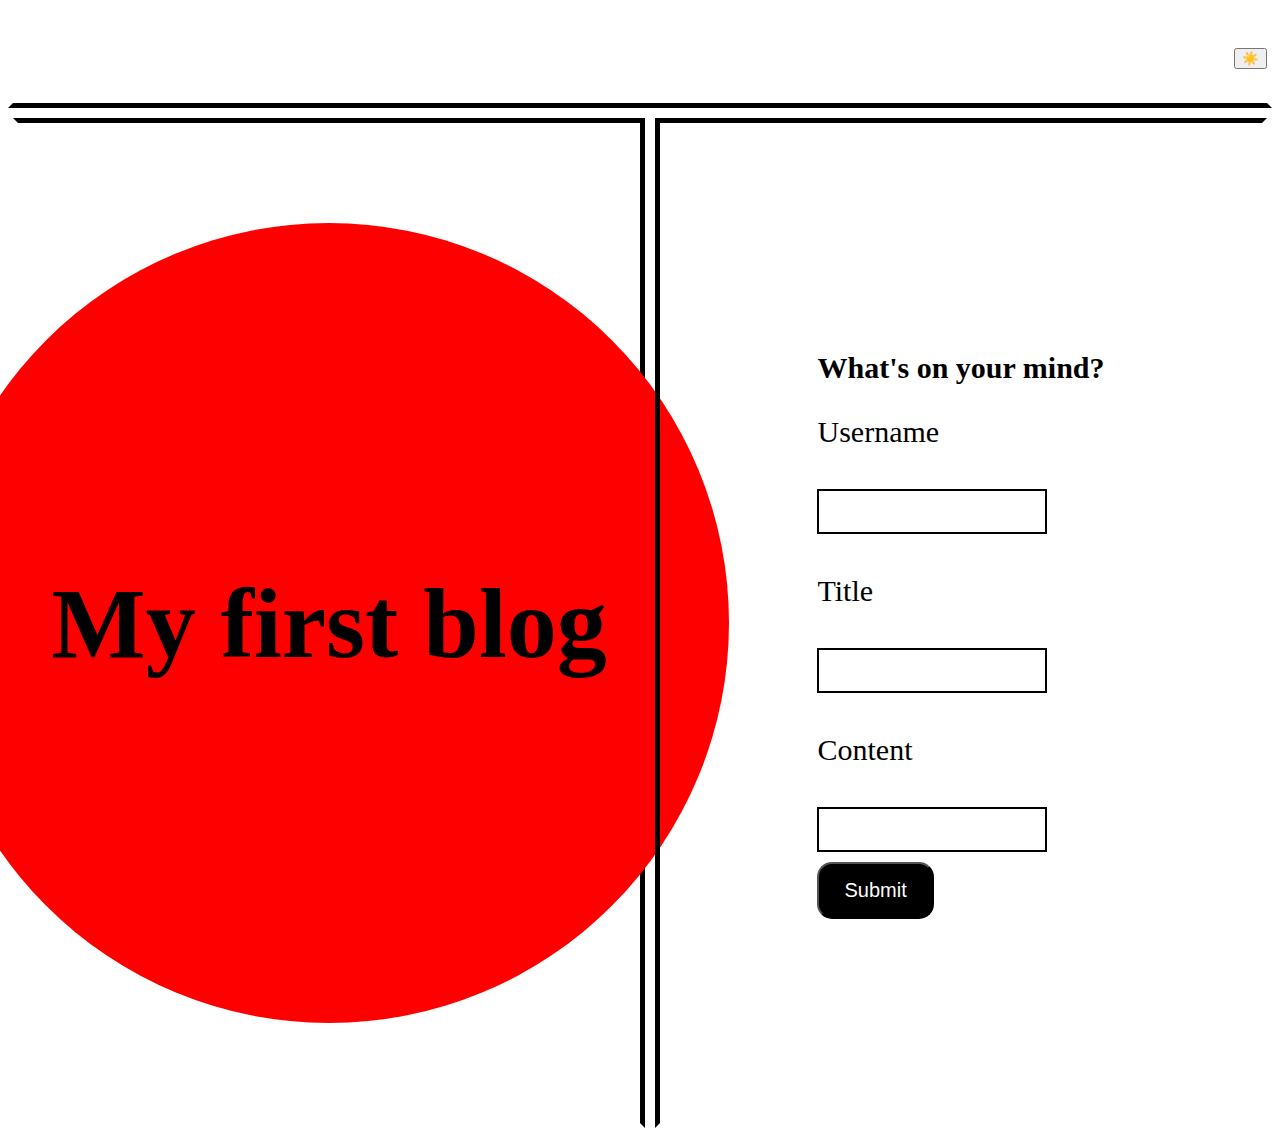
<file: index.html>
<!DOCTYPE html>
<html lang="en">
<head>
    <meta charset="UTF-8">
    <meta name="viewport" content="width=device-width, initial-scale=1.0">
    <title>Document</title>
    <link rel="stylesheet" href="assets/css/styles.css">
</head>
<body>

    <nav class="navBar">
        <button id="button">☀️</button>
    </nav>

    <div class="container"> <!-- Container for side by side layout -->
        <!--Section for the lefthand image and title-->
        <section class="leftSideNav">
            <span class="circle"> 
                <h1>My first blog</h1>
            </span>
        </section>

        <!--Section for the righthand form-->
        <section class="rightSideNav"> 
            <section class="formFont">
            <h2>What's on your mind?</h2>
            
            <p>Username</p>
            <input type="text" name="username">
            
            <p>Title</p>
            <input type="text" name="title">
            
            <p>Content</p>
            <input type="text" name="content">
            
            <div>
                <button id="submitButton" class="submitButton">Submit</button>
            </div>
            </section>
        </section>
    </div>
    <script src="assets\js\logic.js"></script>
</body>
</html>
</file>
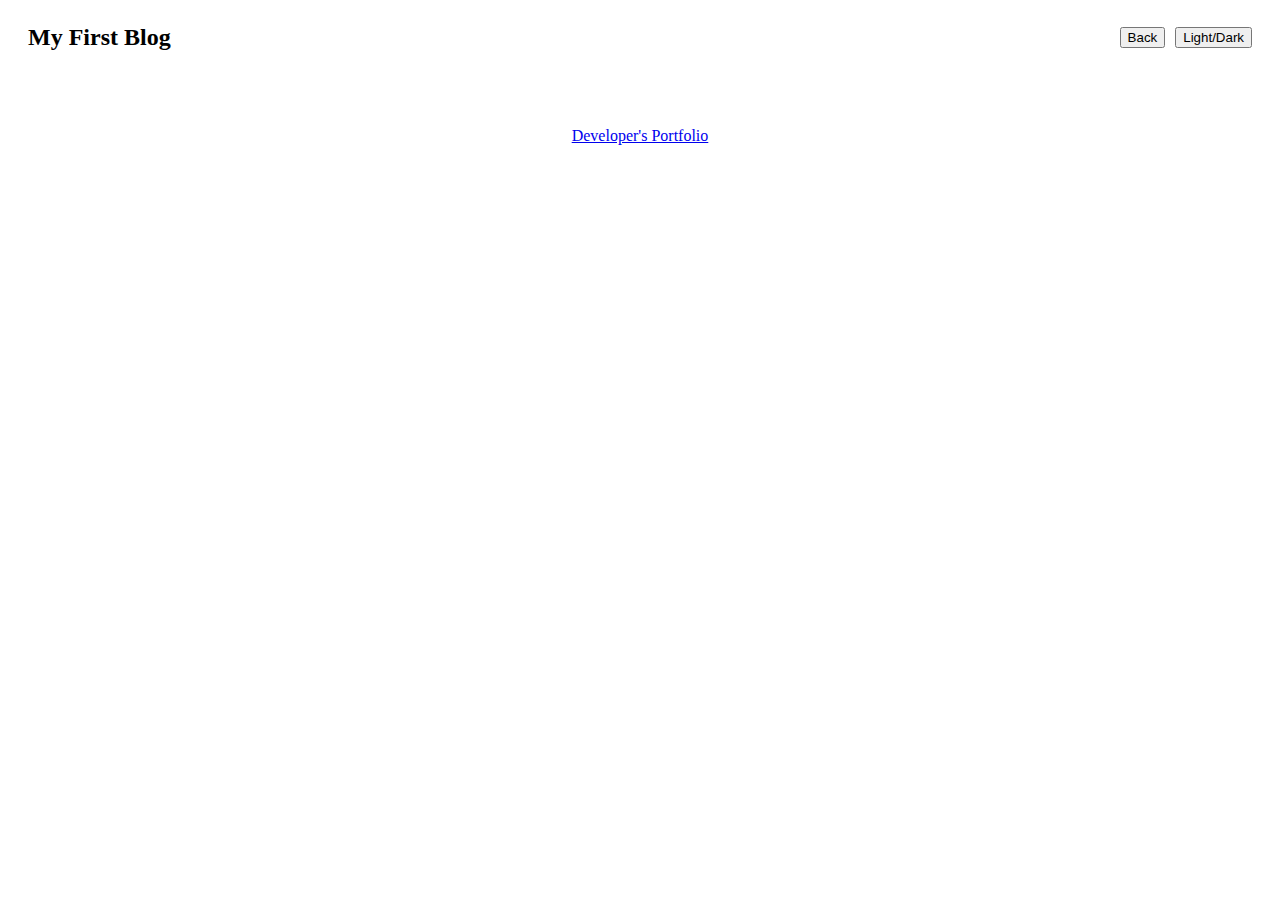
<file: blog.html>
<!DOCTYPE html>
<html lang="en">
<head>
    <meta charset="UTF-8">
    <meta name="viewport" content="width=device-width, initial-scale=1.0">
    <link rel="stylesheet" href="assets/css/blog.css">
    <title>Document</title>
</head>
<body>
    <nav class="navBar">
        <h1 id="blogTitle">My First Blog</h1>
        <div class="navButtons">
            <button id="backButton">Back</button>
            <button id="themeToggle">Light/Dark</button>
        </div>
    </nav>

    <main id="blog-posts" class="blog-grid">
        <!-- Blog posts will be dynamically inserted here -->
    </main>

    <footer>
        <a href="your-portfolio-link">Developer's Portfolio</a>
    </footer>

    <script src="assets/js/blog.js"></script>
</body>
</html>
</file>
<file: assets/css/styles.css>
* {
    box-sizing: border-box; /* Include padding and border in an element's total width and height */
}

.navBar {
    display: flex;
    height: 100px;
    width: 100%;
    justify-content: right;
    align-items: center;
    border-style: solid;
    border-width: 5px;
    border-color: transparent;
    border-bottom-color: black;
    margin-bottom: 5px;
}

.container {
    display: flex; /* This will display children (left and right sections) in a row */
}

.leftSideNav, .rightSideNav {
    display: flex;
    justify-content: center;
    align-items: center;
    flex-direction: column;
    width: 50%; /* Each takes 50% width */
    padding: 100px;
    margin: 5px;
    border-style: solid;
    border-width: 5px;
    border-color: transparent;
    border-top-color: black;
}

.leftSideNav {
    border-right-color: black;
}

.rightSideNav {
    border-left-color: black;
}

.circle {
    background-color: red;
    width: 800px;
    height: 800px;
    display: flex;
    justify-content: center;
    align-items: center;
    border-radius: 400px; /* Adjusted for proper circular shape */
    font-size: 50px;
}

.submitButton {
    background-color: black;
    border-radius: 15px;
    color: white;
}

.formFont, .formFont h2, .formFont p {
    font-size: 30px; /* Larger font size for form titles and labels */
}

input[type="text"] {
    margin: 10px 0;
    padding: 10px; /* Larger padding for input boxes */
    font-size: 18px; /* Larger font size for input text */
    width: 80%; /* Wider input boxes */
    border: 2px solid black; /* Optional: thicker border for input boxes */
}




/* Dark Mode Styles */
body.dark-mode {
    background-color: #333; /* Dark background color */
    color: white; /* White text color for dark mode */
}

body.dark-mode .navBar,
body.dark-mode .leftSideNav,
body.dark-mode .rightSideNav {
    border-color: white; /* White borders in dark mode */
}

body.dark-mode .submitButton {
    background-color: white;
    color: black;
}

.submitButton {
    background-color: black;
    border-radius: 15px;
    color: white;
    padding: 15px 25px; /* Larger padding */
    font-size: 20px; /* Larger font size */
    min-width: 100px; /* Minimum width */
    cursor: pointer; /* Changes cursor to pointer on hover */
}
</file>
<file: assets/css/blog.css>
.navBar {
    display: flex;
    justify-content: space-between;
    align-items: center;
    padding: 0 20px;
}

#blogTitle {
    font-size: 24px; /* Adjust text size as needed */
    /* Additional styling for the title */
}

.navButtons {
    display: flex;
}

#backButton, #themeToggle {
    margin-left: 10px;
}

.blog-grid {
    display: grid;
    grid-template-columns: 1fr; /* Single column layout */
    gap: 20px;
    margin: 20px;
}

.blog-post {
    border: 2px solid #ccc; /* Thicker border */
    padding: 20px;
    margin-bottom: 20px; /* Space between posts */
    background-color: white;
}

.blog-post h2, .blog-post p, .blog-post small {
    font-size: 1.2em; /* Larger text size */
}

footer {
    text-align: center;
    padding: 20px;
}


/* Dark Mode Styles */
body.dark-mode {
    background-color: #333; /* Dark background for the whole page */
    color: white; /* Light text color for readability */
}

body.dark-mode .blog-post {
    background-color: #444; /* Dark background for each blog post */
    border-color: white; /* Light border for visibility */
}

body.dark-mode #blogTitle {
    color: white; /* Ensuring the title is visible in dark mode */
}

body.dark-mode .navButtons button {
    color: white; /* Light button text color */
    border-color: white; /* Light border for buttons */
}

/* Footer in dark mode */
body.dark-mode footer {
    color: white; /* Ensuring the footer text is visible in dark mode */
}
</file>
